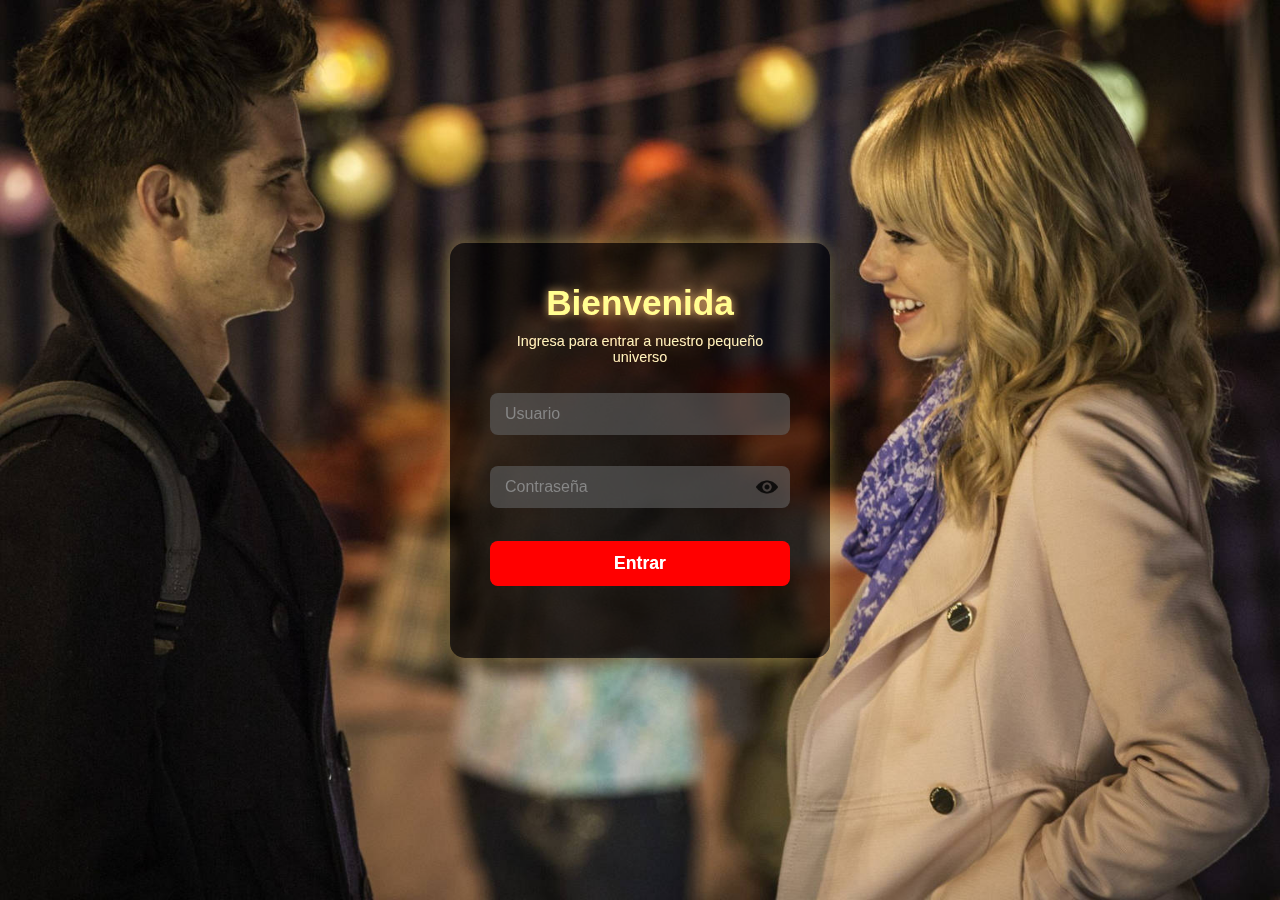
<file: web/index.html>
<!DOCTYPE html>
<html lang="es">
<head>
    <meta charset="UTF-8" />
    <meta name="viewport" content="width=device-width, initial-scale=1.0" />
    <title>Bienvenida</title>
    <link rel="stylesheet" href="styles.css" />
</head>
<body>
    <!-- PORTADA + LOGIN -->
    <div class="login-container">
        <div class="login-box">
            <h1 class="login-title">Bienvenida</h1>
            <p class="login-sub">Ingresa para entrar a nuestro pequeño universo</p>

            <div class="input-group">
                <input type="text" id="usuario" placeholder="Usuario" />
            </div>

            <div class="input-group password-group">
                <input type="password" id="password" placeholder="Contraseña" />
                <img src="img/ojito.png" class="toggle-pass" id="togglePassword">
            </div>

            <button id="loginBtn">Entrar</button>

            <p id="errorMsg" class="error"></p>
        </div>
    </div>

    <script src="app.js"></script>
</body>
</html>
</file>
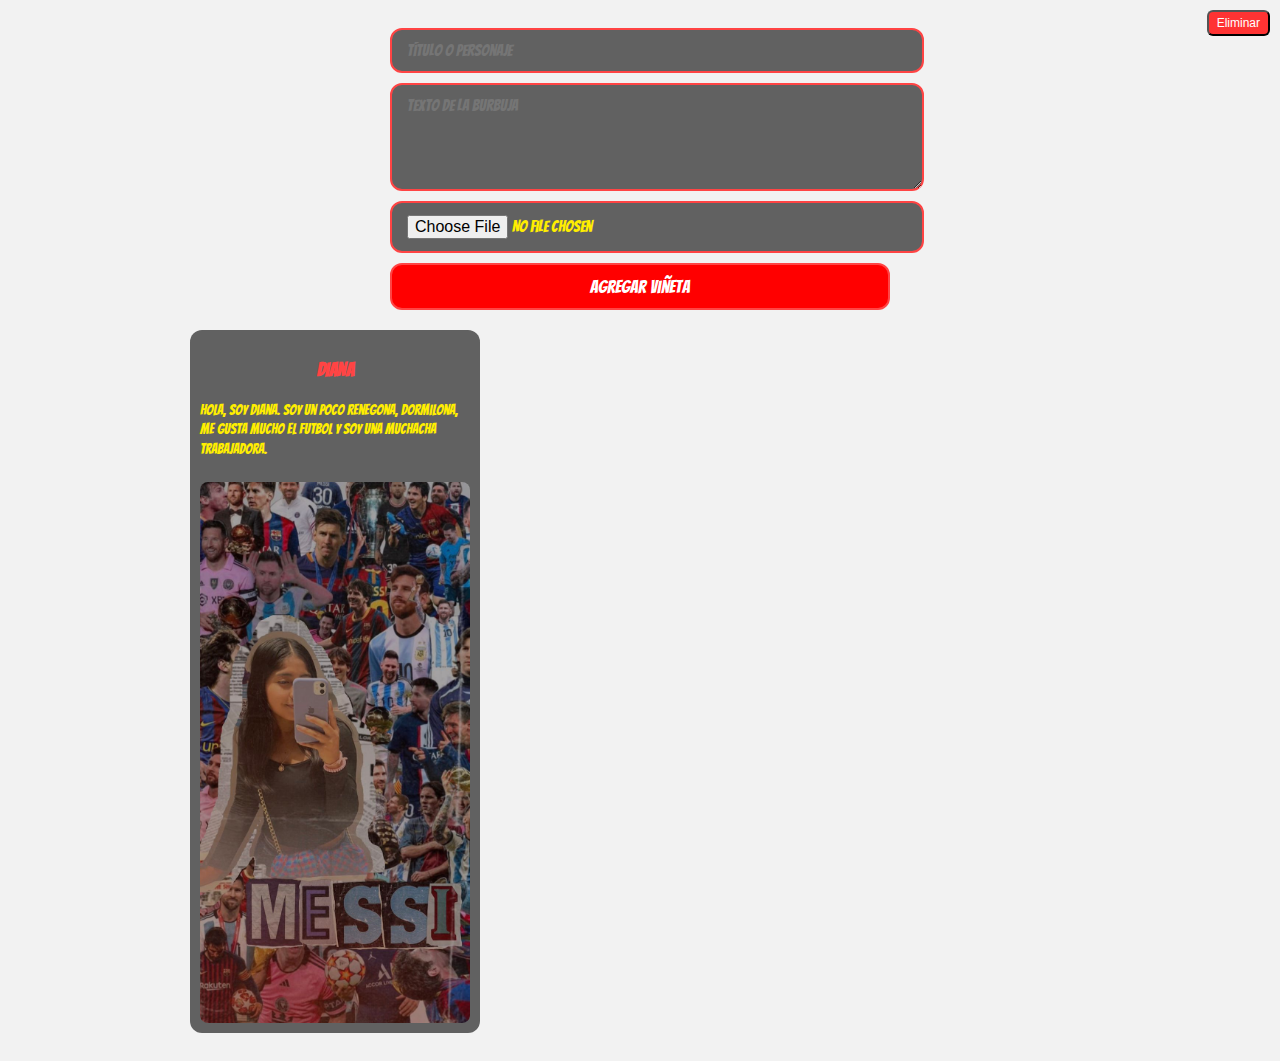
<file: web/menu/frames/galeria/galeria.html>
<!DOCTYPE html>
<html lang="es">
<head>
  <meta charset="UTF-8">
  <meta name="viewport" content="width=device-width, initial-scale=1.0">
  <title>Comic Interactivo</title>
  <link rel="stylesheet" href="galeria.css">
</head>
<body>

  <div class="controls">
    <input type="text" id="titleInput" placeholder="Título o personaje">
    <textarea id="descInput" placeholder="Texto de la burbuja"></textarea>
    <input type="file" id="imageInput" accept="image/*">
    <button id="addBtn">Agregar viñeta</button>
  </div>

  <div id="comicContainer"></div>

  <script src="galeria.js"></script>
</body>
</html>
</file>
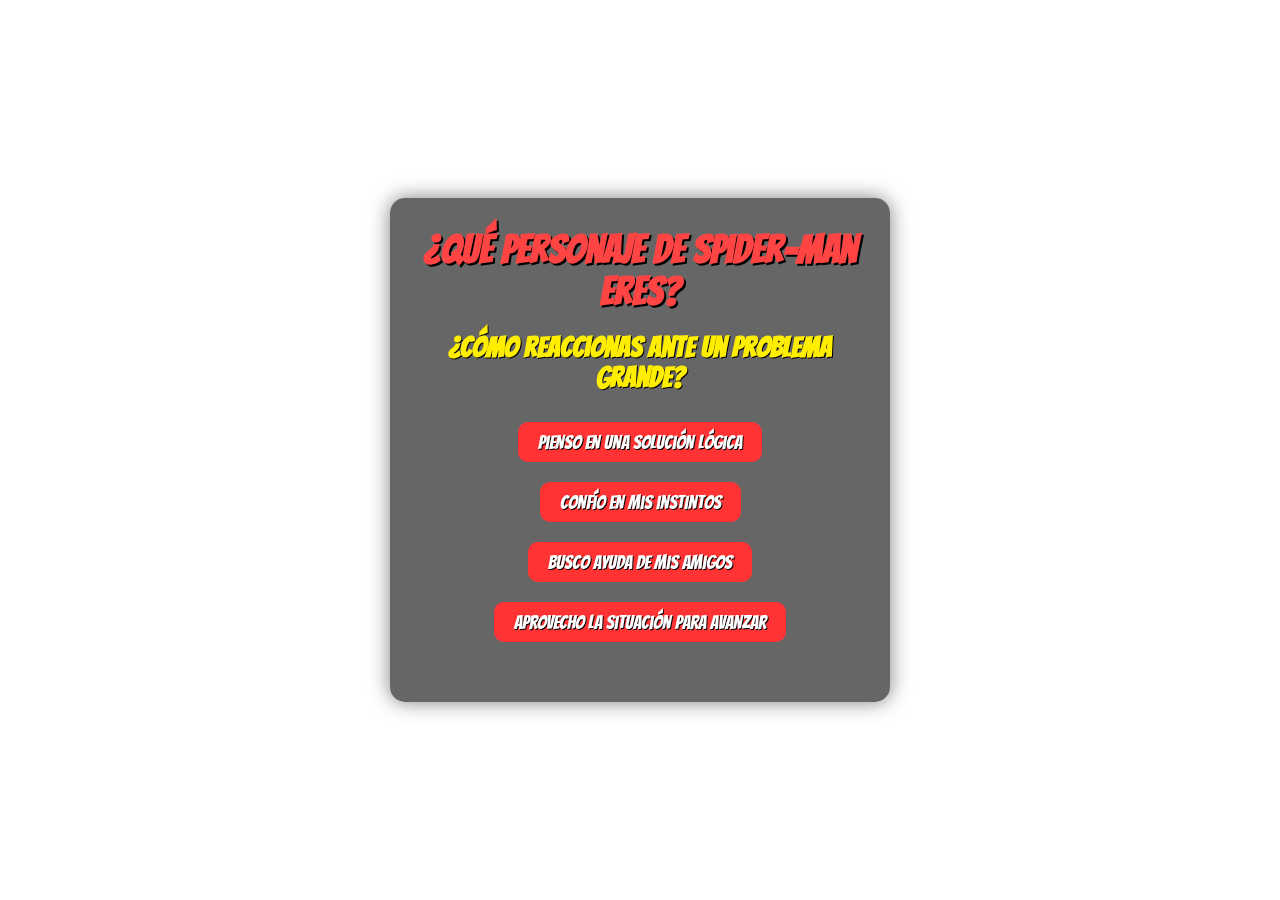
<file: web/menu/frames/test/test.html>
<!DOCTYPE html>
<html lang="es">
<head>
  <meta charset="UTF-8">
  <meta name="viewport" content="width=device-width, initial-scale=1.0">
  <title>Quiz Spider-Man</title>
  <link rel="stylesheet" href="test.css">
</head>
<body>

  <div class="quiz-container">
    <h1>¿Qué personaje de Spider-Man eres?</h1>
    <div id="question-container"></div>
    <button id="next-btn">Siguiente</button>
    <div id="result-container"></div>
  </div>

  <script src="test.js"></script>
</body>
</html>
</file>
<file: web/styles.css>
* {
    margin: 0;
    padding: 0;
    box-sizing: border-box;
}

body {
    height: 100vh;
    background: url("img/portada.jpg") center/cover no-repeat;
    filter: brightness(1.15); /* Más brillo */
    display: flex;
    justify-content: center;
    align-items: center;
    font-family: "Arial", sans-serif;
}

/* Caja oscura y suave encima de la imagen */
.login-container {
    background: rgba(0, 0, 0, 0.55);
    padding: 40px;
    border-radius: 15px;
    backdrop-filter: blur(6px);
    box-shadow: 0 0 20px rgba(255, 200, 100, 0.4);
}

.login-box {
    width: 300px;
    color: white;
    text-align: center;
}

.login-title {
    font-size: 2.2rem;
    margin-bottom: 10px;
    color: #ffdf7f; /* dorado cálido que combina con las luces del fondo */
    text-shadow: 0 0 10px rgba(255, 200, 120, 0.8);
}

.login-sub {
    font-size: 0.9rem;
    margin-bottom: 20px;
    opacity: 0.9;
    color: #ffe9b5;
}

input {
    width: 100%;
    padding: 12px;
    margin: 8px 0;
    border: none;
    border-radius: 8px;
    outline: none;
    font-size: 1rem;
    background: rgba(255, 255, 255, 0.85);
}

button {
    width: 100%;
    padding: 12px;
    margin-top: 10px;
    background: #e80000; /* rojo Spider-Man */
    border: none;
    border-radius: 8px;
    font-size: 1.1rem;
    font-weight: bold;
    color: white;
    cursor: pointer;
    transition: 0.3s;
}

button:hover {
    transform: scale(1.06);
    box-shadow: 0 0 8px rgba(255, 80, 80, 0.6);
}

.error {
    margin-top: 12px;
    color: #ff8080;
    height: 20px;
}

.input-group {
    margin-bottom: 15px;
    position: relative;
}

.input-group input {
    width: 100%;
    padding: 12px 15px;
    border: none;
    border-radius: 8px;
    background: rgba(255, 255, 255, 0.2);
    color: white;
    font-size: 16px;
    backdrop-filter: blur(5px);
    outline: none;
    transition: 0.3s;
}

/* Efecto hover y focus */
.input-group input:focus {
    background: rgba(255, 255, 255, 0.28);
    box-shadow: 0 0 10px rgba(255,255,255,0.4);
}

/* --- ESTILO DEL OJITO --- */
.password-group .toggle-pass {
    position: absolute;
    right: 12px;
    top: 50%;
    width: 22px;
    height: 22px;
    transform: translateY(-50%);
    cursor: pointer;
    opacity: 0.8;
    transition: 0.2s ease;
}

.password-group .toggle-pass:hover {
    opacity: 1;
}
</file>
<file: web/menu/frames/galeria/galeria.css>
@import url('https://fonts.googleapis.com/css2?family=Bangers&display=swap');

body {
  font-family: 'Bangers', cursive;
  background: rgba(255,255,255,0.05);
  color: #fff;
  display: flex;
  flex-direction: column;
  align-items: center;
  min-height: 100vh;
  padding: 20px;
}

@import url('https://fonts.googleapis.com/css2?family=Bangers&display=swap');

body {
  font-family: 'Bangers', cursive;
  background: rgba(0, 0, 0, 0.05);
  color: #fff;
  display: flex;
  flex-direction: column;
  align-items: center;
  min-height: 100vh;
  padding: 20px;
}

.controls {
  margin-bottom: 20px;
  text-align: center;
  display: flex;
  flex-direction: column;
  gap: 10px;
  width: 100%;
  max-width: 500px;
}

.controls input,
.controls textarea {
  width: 100%;
  padding: 12px 15px;
  font-family: 'Bangers', cursive;
  font-size: 16px;
  border-radius: 12px;
  border: 2px solid #ff4444;
  background: rgba(0, 0, 0, 0.6);
  color: #ffee00;
  outline: none;
  transition: all 0.3s ease;
}

.controls input:focus,
.controls textarea:focus {
  border-color: #ff0000;
  box-shadow: 0 0 10px rgba(255, 0, 0, 0.7);
  background: rgba(0, 0, 0, 0.8);
}

.controls textarea {
  resize: vertical;
  min-height: 80px;
}

.controls button {
  font-family: 'Bangers', cursive;
  padding: 12px 20px;
  border-radius: 12px;
  border: 2px solid #ff4444;
  background-color: #ff0000;
  color: #fff;
  cursor: pointer;
  font-size: 18px;
  transition: transform 0.2s, box-shadow 0.2s;
}

.controls button:hover {
  transform: scale(1.05);
  box-shadow: 0 0 15px rgba(255, 0, 0, 0.7);
}


#comicContainer {
  display: grid;
  grid-template-columns: repeat(3, 1fr); /* 3 imágenes por fila */
  gap: 15px;
  width: 100%;
  max-width: 900px;
}

.panel {
  background: rgba(0,0,0,0.6);
  padding: 10px;
  border-radius: 12px;
  display: flex;
  flex-direction: column;
  align-items: center;
  transition: transform 0.3s, box-shadow 0.3s;
}

.panel:hover {
  transform: scale(1.03);
  box-shadow: 0 0 10px rgba(255,0,0,0.7);
}

.panel img {
  width: 100%;
  height: auto;       /* Mantiene la proporción de la imagen */
  border-radius: 8px;
  margin-top: 8px;
  object-fit: contain; /* NO recorta la imagen */
}


.panel h3 {
  margin-bottom: 8px;
  color: #ff4444;
}

.panel p {
  font-size: 14px;
  line-height: 1.4;
  color: #ffee00;
}

.panel img {
  width: 100%;
  border-radius: 8px;
  margin-top: 8px;
}

.panel button {
  position: absolute;
  top: 10px;
  right: 10px;
  background: #ff3333;
  color: white;
  border-radius: 6px;
  font-size: 12px;
  padding: 4px 8px;
}
</file>
<file: web/menu/frames/test/test.css>
@import url('https://fonts.googleapis.com/css2?family=Bangers&display=swap');

* {
  box-sizing: border-box;
  margin: 0;
  padding: 0;
  font-family: 'Bangers', cursive;
}

body {
  min-height: 100vh;
  display: flex;
  justify-content: center;
  align-items: center;
  background: rgba(255, 255, 255, 0.05); /* fondo sin color pero con opacidad */
  backdrop-filter: blur(5px); /* efecto difuminado */
  color: #fff;
}

.quiz-container {
  width: 90%;
  max-width: 500px;
  padding: 30px;
  background: rgba(0,0,0,0.6); /* fondo semi-transparente */
  border-radius: 15px;
  text-align: center;
  box-shadow: 0 0 20px rgba(0,0,0,0.5);
}

h1 {
  font-size: 2.5rem;
  margin-bottom: 20px;
  color: #ff4444;
  text-shadow: 2px 2px 0 #000;
}

h2 {
  font-size: 1.8rem;
  margin-bottom: 20px;
  color: #ffee00;
  text-shadow: 1px 1px 0 #000;
}

button {
  cursor: pointer;
  font-family: 'Bangers', cursive;
  font-size: 1.2rem;
  padding: 10px 20px;
  margin: 10px;
  border: none;
  border-radius: 10px;
  background-color: #ff3333;
  color: white;
  text-shadow: 1px 1px #000;
  transition: transform 0.2s, box-shadow 0.2s;
}

button:hover {
  transform: scale(1.1);
  box-shadow: 0 0 15px rgba(255,0,0,0.7);
}

#next-btn {
  background-color: #00ccff;
  margin-top: 20px;
}

#next-btn:hover {
  box-shadow: 0 0 15px rgba(0,200,255,0.7);
}

#result-container {
  margin-top: 20px;
  font-size: 1.5rem;
  line-height: 1.4;
  color: #ffee00;
  text-shadow: 1px 1px #000;
}

button:focus {
  outline: none;
}
</file>
